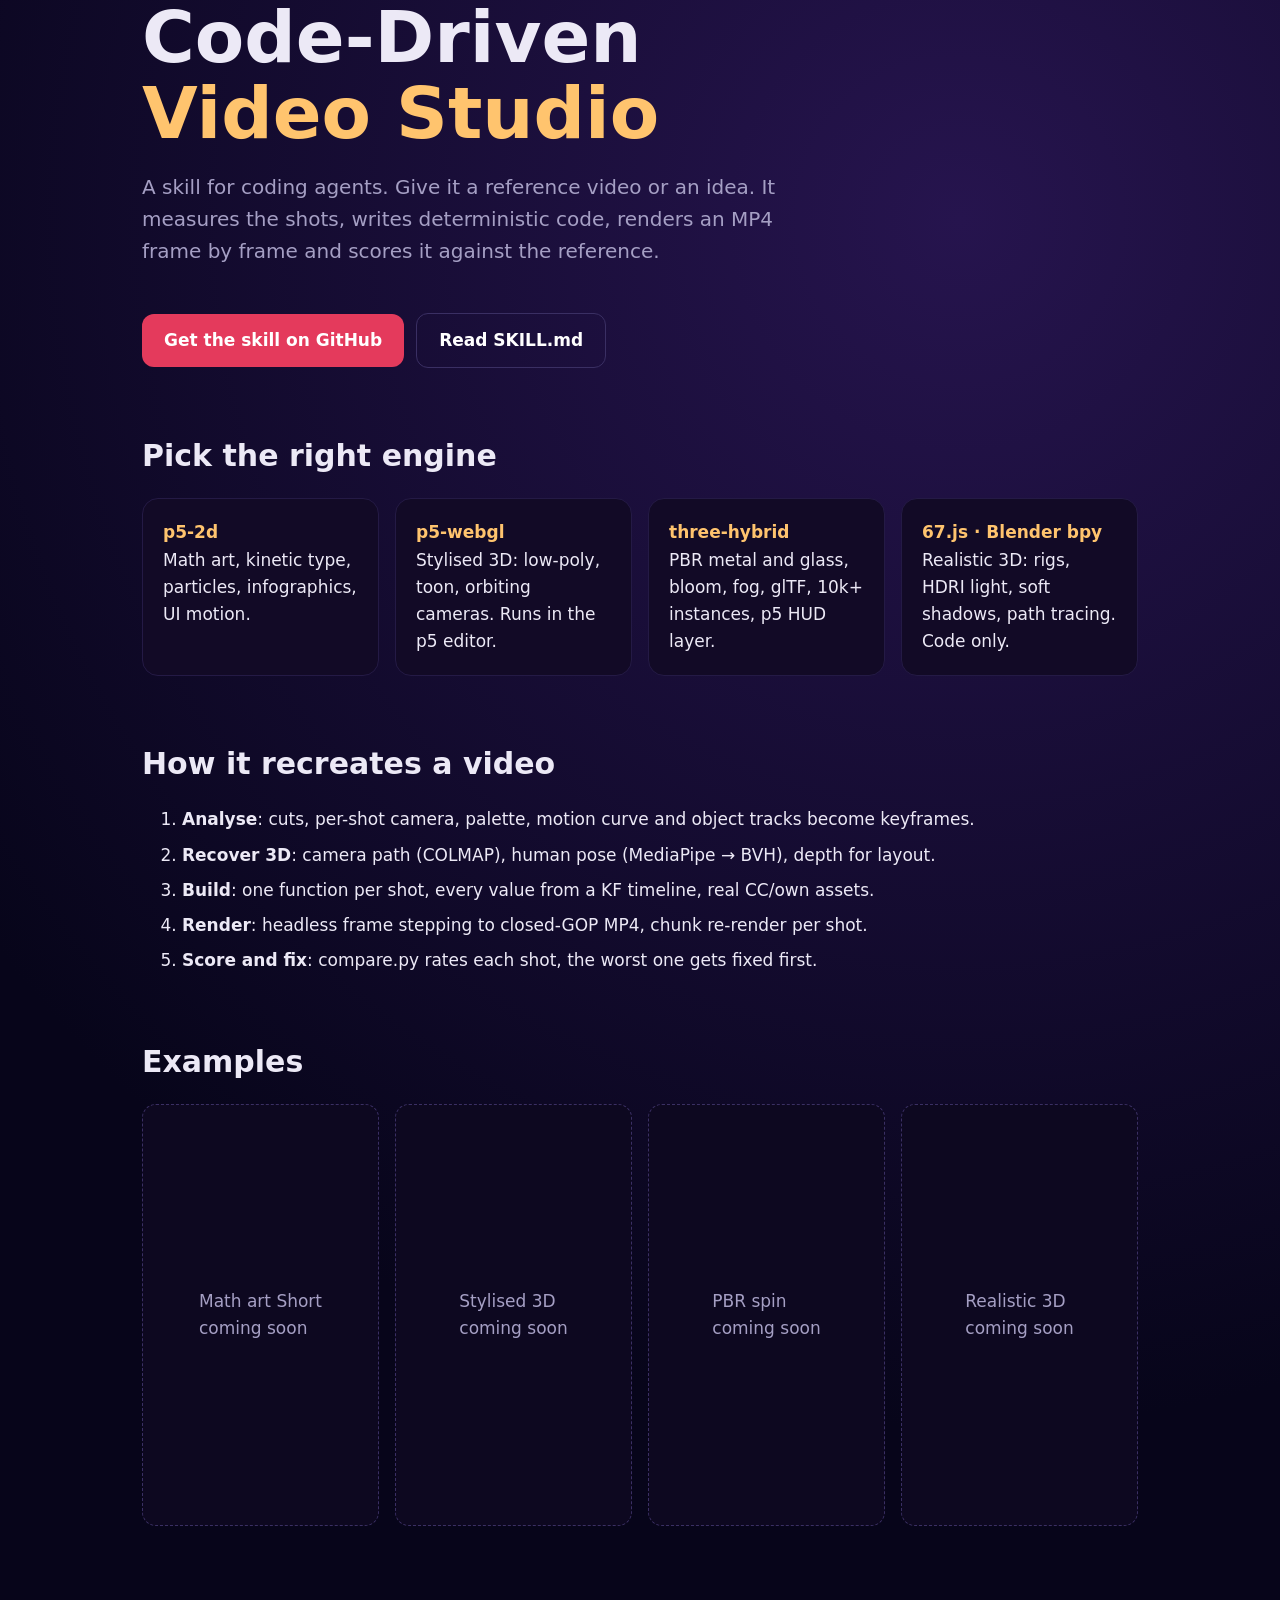
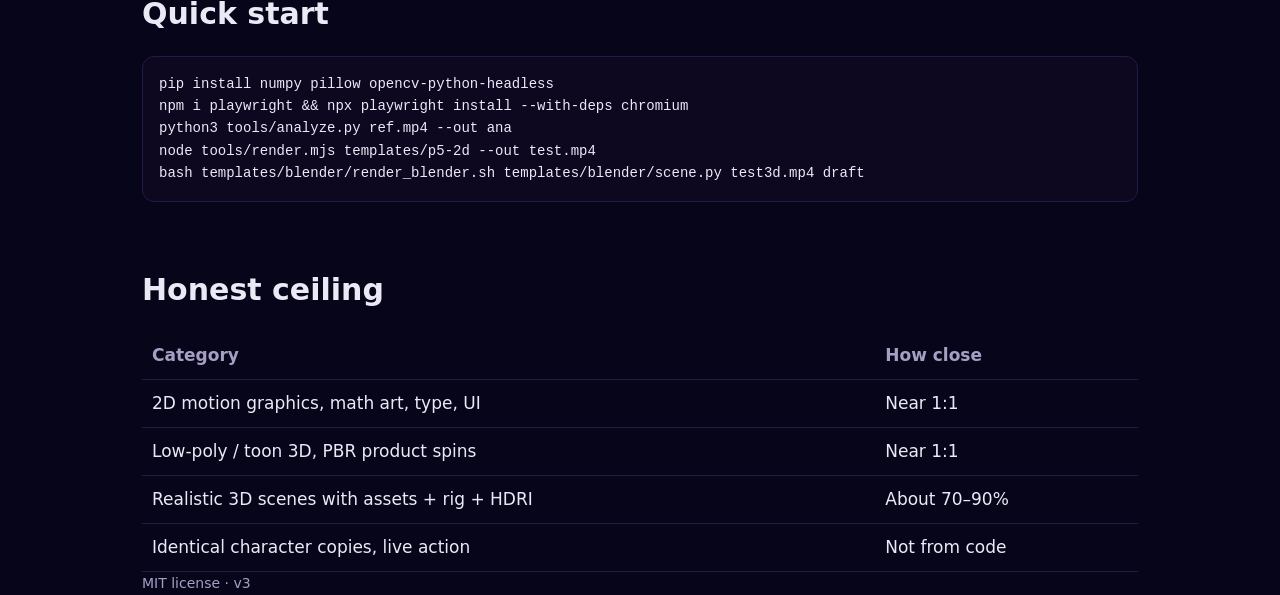
<file: docs/index.html>
<!doctype html><html lang="en"><head><meta charset="utf-8"><meta name="viewport" content="width=device-width,initial-scale=1">
<title>Code-Driven Video Studio — reference video to code to MP4</title>
<meta name="description" content="A skill for coding agents: recreate any reference video in code with p5.js, Three.js, 67.js or Blender bpy, render it frame by frame and score it.">
<meta property="og:title" content="Code-Driven Video Studio v3"><meta property="og:description" content="Reference video → code → MP4. p5.js · Three.js · 67.js · Blender bpy.">
<meta property="og:image" content="https://abhi478jeetur-rgb.github.io/code-driven-video-studio/og.png"><meta property="og:url" content="https://abhi478jeetur-rgb.github.io/code-driven-video-studio/"><meta property="og:type" content="website">
<meta name="twitter:card" content="summary_large_image"><meta name="twitter:image" content="https://abhi478jeetur-rgb.github.io/code-driven-video-studio/og.png">
<style>
:root{--bg:#07051a;--card:#120a26;--gold:#ffc46e;--red:#e43a5c;--vio:#762ac8;--teal:#1c76a8;--tx:#ece9f6;--mu:#a59fc4}
*{box-sizing:border-box}body{margin:0;font:17px/1.6 system-ui,-apple-system,Segoe UI,Roboto,sans-serif;background:radial-gradient(circle at 75% 10%,#26144e,var(--bg) 55%);color:var(--tx)}
.w{max-width:1040px;margin:0 auto;padding:0 22px}header{padding:90px 0 50px}h1{font-size:clamp(40px,7vw,72px);line-height:1.05;margin:0 0 18px}h1 span{color:var(--gold)}
.lead{font-size:20px;color:var(--mu);max-width:640px}.btn{display:inline-block;margin:26px 12px 0 0;padding:13px 22px;border-radius:12px;background:var(--red);color:#fff;text-decoration:none;font-weight:700}.btn.alt{background:transparent;border:1px solid #3a2f63}
h2{font-size:30px;margin:64px 0 18px}.g{display:grid;grid-template-columns:repeat(auto-fit,minmax(230px,1fr));gap:16px}.c{background:var(--card);border:1px solid #241a45;border-radius:16px;padding:20px}.c b{color:var(--gold)}
ol li{margin:8px 0}code,pre{font-family:ui-monospace,Menlo,monospace;font-size:14px}pre{background:#0d0820;border:1px solid #241a45;border-radius:12px;padding:16px;overflow:auto}
table{width:100%;border-collapse:collapse}td,th{padding:10px;border-bottom:1px solid #241a45;text-align:left}th{color:var(--mu);font-weight:600}
.v{aspect-ratio:9/16;background:#0d0820;border:1px dashed #3a2f63;border-radius:14px;display:flex;align-items:center;justify-content:center;color:var(--mu)}
footer{padding:60px 0;color:var(--mu);font-size:14px}
</style></head><body>
<header class="w"><h1>Code-Driven<br><span>Video Studio</span></h1>
<p class="lead">A skill for coding agents. Give it a reference video or an idea. It measures the shots, writes deterministic code, renders an MP4 frame by frame and scores it against the reference.</p>
<a class="btn" href="https://github.com/abhi478jeetur-rgb/code-driven-video-studio">Get the skill on GitHub</a><a class="btn alt" href="https://github.com/abhi478jeetur-rgb/code-driven-video-studio/blob/master/SKILL.md">Read SKILL.md</a></header>
<main class="w">
<h2>Pick the right engine</h2>
<div class="g"><div class="c"><b>p5-2d</b><br>Math art, kinetic type, particles, infographics, UI motion.</div>
<div class="c"><b>p5-webgl</b><br>Stylised 3D: low-poly, toon, orbiting cameras. Runs in the p5 editor.</div>
<div class="c"><b>three-hybrid</b><br>PBR metal and glass, bloom, fog, glTF, 10k+ instances, p5 HUD layer.</div>
<div class="c"><b>67.js · Blender bpy</b><br>Realistic 3D: rigs, HDRI light, soft shadows, path tracing. Code only.</div></div>
<h2>How it recreates a video</h2>
<ol><li><b>Analyse</b>: cuts, per-shot camera, palette, motion curve and object tracks become keyframes.</li>
<li><b>Recover 3D</b>: camera path (COLMAP), human pose (MediaPipe → BVH), depth for layout.</li>
<li><b>Build</b>: one function per shot, every value from a KF timeline, real CC/own assets.</li>
<li><b>Render</b>: headless frame stepping to closed-GOP MP4, chunk re-render per shot.</li>
<li><b>Score and fix</b>: compare.py rates each shot, the worst one gets fixed first.</li></ol>
<h2>Examples</h2><div class="g"><div class="v">Math art Short<br>coming soon</div><div class="v">Stylised 3D<br>coming soon</div><div class="v">PBR spin<br>coming soon</div><div class="v">Realistic 3D<br>coming soon</div></div>
<h2>Quick start</h2>
<pre>pip install numpy pillow opencv-python-headless
npm i playwright &amp;&amp; npx playwright install --with-deps chromium
python3 tools/analyze.py ref.mp4 --out ana
node tools/render.mjs templates/p5-2d --out test.mp4
bash templates/blender/render_blender.sh templates/blender/scene.py test3d.mp4 draft</pre>
<h2>Honest ceiling</h2>
<table><tr><th>Category</th><th>How close</th></tr><tr><td>2D motion graphics, math art, type, UI</td><td>Near 1:1</td></tr><tr><td>Low-poly / toon 3D, PBR product spins</td><td>Near 1:1</td></tr><tr><td>Realistic 3D scenes with assets + rig + HDRI</td><td>About 70–90%</td></tr><tr><td>Identical character copies, live action</td><td>Not from code</td></tr></table>
</main><footer class="w">MIT license · v3</footer></body></html>
</file>
